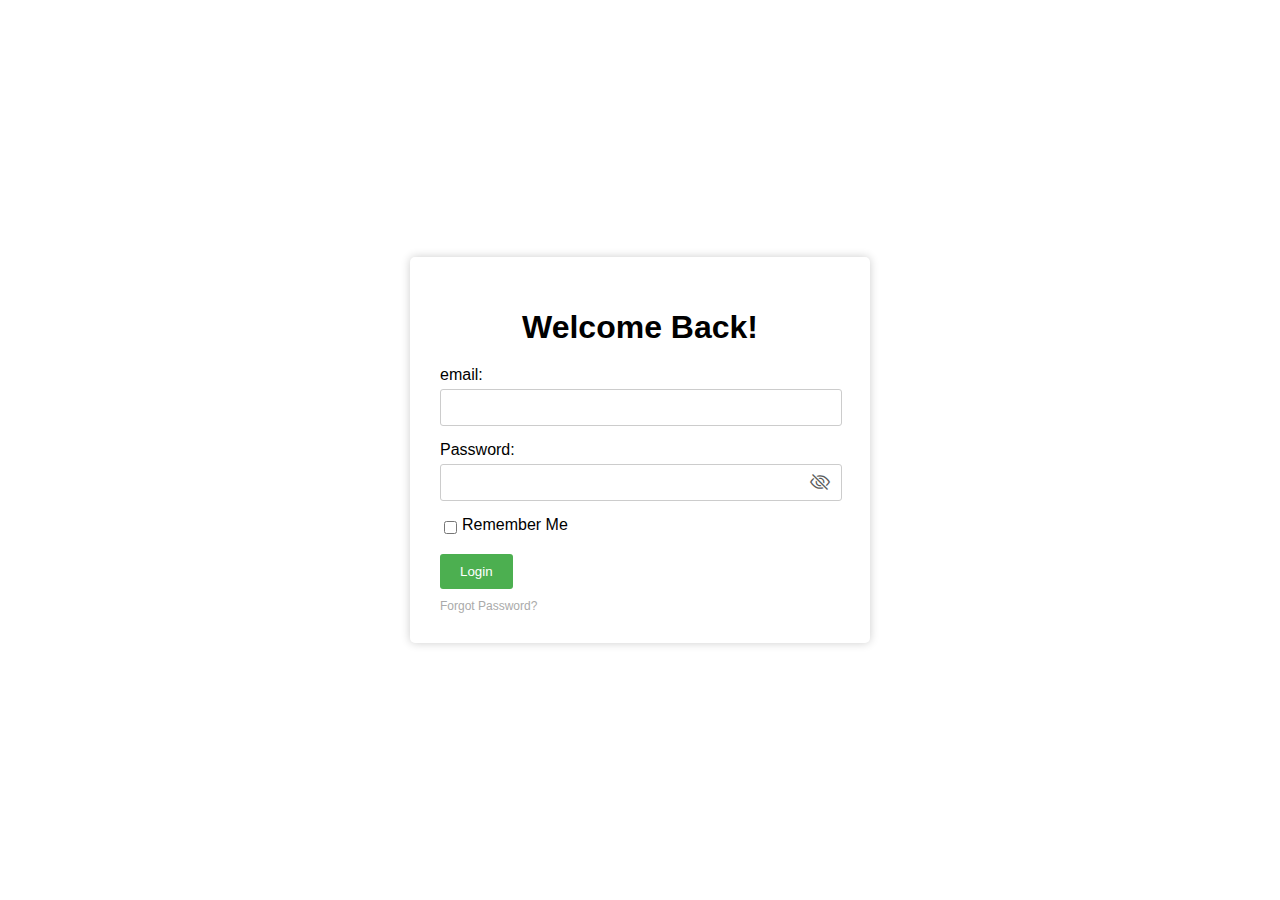
<file: login/login.html>
<!DOCTYPE html>
<html lang="en">

<head>
    <meta charset="UTF-8">
    <meta name="viewport"
          content="width=device-width, initial-scale=1.0">
    <title>Login Page</title>
    <link rel="stylesheet"
          href="css/style.css">
    <link rel="stylesheet"
          href="https://cdn.jsdelivr.net/npm/bootstrap-icons@1.11.3/font/bootstrap-icons.min.css" />
</head>

<body>
    <div class="login-container">
        <div class="login-form">
            <h1>Welcome Back!</h1>
            <form id="my-form">
                <label for="email">email:</label>
                <input type="text"
                       id="email"
                       name="email"
                       required>
                <label for="password">Password:</label>
                <div class="password-container">
                    <input type="password"
                           id="password"
                           name="password"
                           required>
                    <i id="togglePassword"
                       class="bi bi-eye-slash"></i>
                </div>
                <div class="checkbox-container">
                    <input type="checkbox"
                           id="remember_me"
                           name="remember_me">
                    <label for="remember_me">Remember Me</label>
                </div>
                <button type="button"
                        onclick="loginForm()">Login</button>
                <a href="#">Forgot Password?</a>
            </form>
        </div>
    </div>
    <Script>
        function loginForm() {
            // Get form data
            const email = document.getElementById('email').value;
            const password = document.getElementById('password').value;

            if (email == "" || password == "") {
                alert("Please enter email and password");
                return;
            }

            const jsonData = {
                "email": email,
                "password": password
            }
            // Create XMLHttpRequest object
            const xhr = new XMLHttpRequest();

            // Configure request
            xhr.open("POST", "http://localhost:8082/auth/login");
            xhr.setRequestHeader("Content-Type", "application/json");

            xhr.onload = function () {
                if (xhr.status === 200) { // Check for successful response (code 200)
                    const response = JSON.parse(xhr.responseText);
                    const token = response.jwtToken;
                    var url = 'https://localhost/employeeUI/#token=' + encodeURIComponent(token);
                    window.location.href = url;
                } else {
                    console.error("Error:", xhr.responseText); // Handle errors
                }
            };
            // Send request with form data
            xhr.send(JSON.stringify(jsonData));
        }
        const togglePassword = document.getElementById('togglePassword');
        const password = document.getElementById('password');

        togglePassword.addEventListener('click', function () {
            // Toggle between password and text type
            const type = password.type === 'password' ? 'text' : 'password';
            password.setAttribute('type', type);

            // Change the icon based on password visibility
            this.classList.toggle('bi-eye'); // Change to 'bi-eye' for visible state
        });
    </Script>
</body>

</html>
</file>
<file: login/css/style.css>
body {
  font-family: sans-serif;
  margin: 0;
  display: flex;
  min-height: 100vh;
  background-image: url(""); /* Add your background image here */
  background-size: cover;
  background-position: center;
}

.login-container {
  display: flex;
  width: 100%;
  justify-content: center;
  align-items: center;
}

.login-form {
  background-color: #fff;
  padding: 30px;
  border-radius: 5px;
  box-shadow: 0 0 10px rgba(0, 0, 0, 0.2);
  width: 400px;
}

.login-form h1 {
  text-align: center;
  margin-bottom: 20px;
}

.login-form label {
  display: block;
  margin-bottom: 5px;
}

.login-form input[type="text"],
.login-form input[type="password"] {
  width: 95%;
  padding: 10px;
  border: 1px solid #ccc;
  border-radius: 3px;
  margin-bottom: 15px;
}

.password-container {
  position: relative;
}

#togglePassword {
  color: #5a5a5a;
  font-size: 20px;
  position: absolute;
  top: 8px;
  right: 10px;
  cursor: pointer;
}

.login-form .checkbox-container {
  display: flex;
  align-items: center;
  margin-bottom: 15px;
}

.login-form .checkbox-container input[type="checkbox"] {
  margin-right: 5px;
}

.login-form button {
  background-color: #4caf50;
  color: white;
  padding: 10px 20px;
  border: none;
  border-radius: 3px;
  cursor: pointer;
}

.login-form button:hover {
  background-color: #3e8e41;
}

.login-form a {
  color: #aaaaaa;
  text-decoration: none;
  font-size: 12px;
  display: block;
  margin-top: 10px;
}

.login-background {
  flex: 1;
  /* Add styles for background image or animation here */
}
</file>
